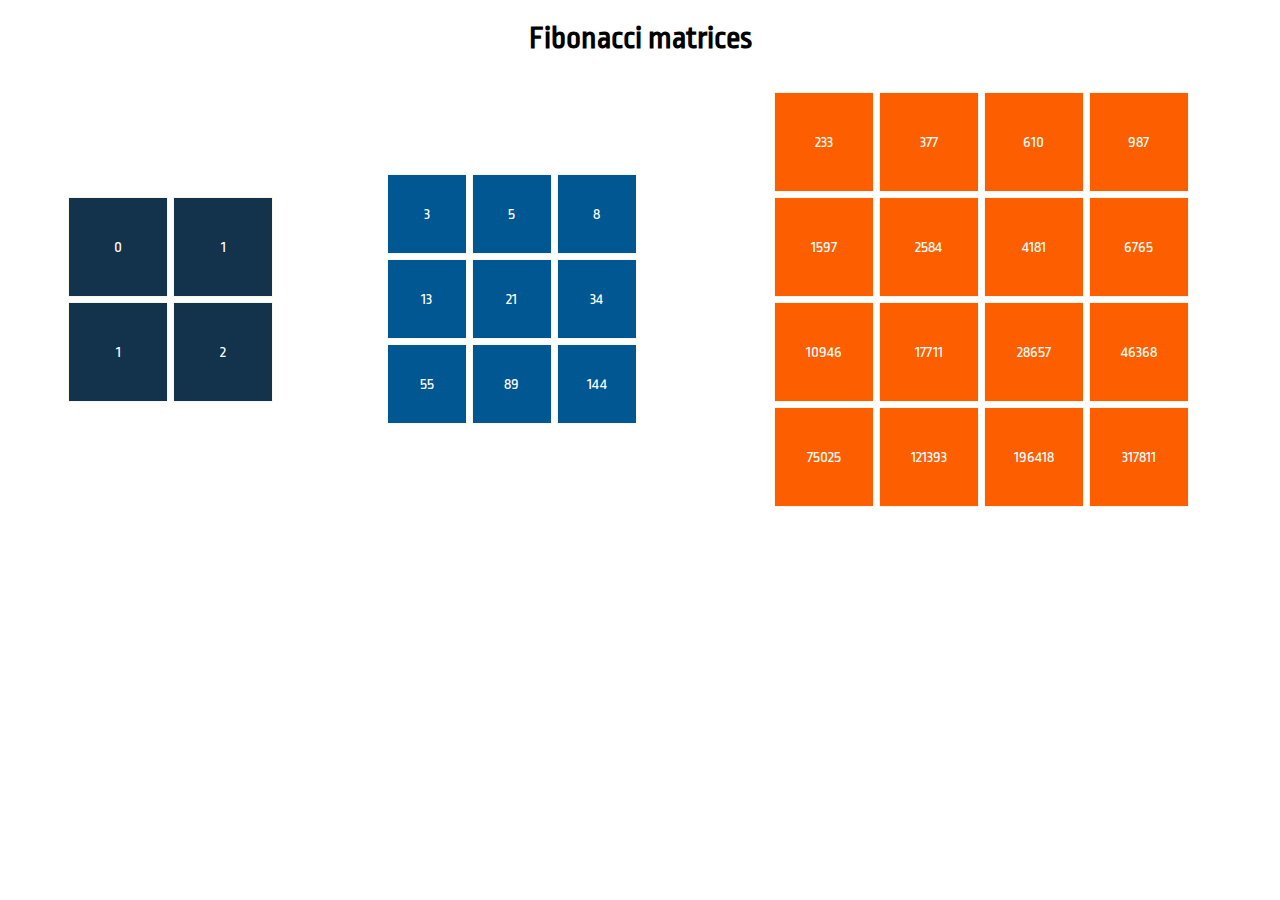
<file: index.html>
<!doctype html>
<html lang="en">
<head>
  <meta charset="UTF-8">
  <meta name="viewport"
        content="width=device-width,
          user-scalable=no,
          initial-scale=1.0,
          maximum-scale=1.0,
          minimum-scale=1.0">
  <meta http-equiv="X-UA-Compatible" content="ie=edge">
  <title>Fibonacci matrices</title>
  <link href="https://fonts.googleapis.com/css?family=Ropa+Sans&display=swap" rel="stylesheet">
  <link rel="stylesheet" href="./style.css">
</head>
<body>
  <h1 class="page_title">Fibonacci matrices</h1>
  <div class="flex_container">
    <div class="flex_item grid_container_1">
        <div class="item"></div>
        <div class="item"></div>
        <div class="item"></div>
        <div class="item"></div>
    </div>

    <div class="flex_item grid_container_2">
        <div class="item"></div>
        <div class="item"></div>
        <div class="item"></div>
        <div class="item"></div>
        <div class="item"></div>
        <div class="item"></div>
        <div class="item"></div>
        <div class="item"></div>
        <div class="item"></div>
    </div>

    <div class="flex_item grid_container_3">
        <div class="item"></div>
        <div class="item"></div>
        <div class="item"></div>
        <div class="item"></div>
        <div class="item"></div>
        <div class="item"></div>
        <div class="item"></div>
        <div class="item"></div>
        <div class="item"></div>
        <div class="item"></div>
        <div class="item"></div>
        <div class="item"></div>
        <div class="item"></div>
        <div class="item"></div>
        <div class="item"></div>
        <div class="item"></div>
    </div>
  </div>
<script type="text/javascript" src="./main.js"></script>
</body>
</html>
</file>
<file: style.css>
body {
  margin: 0;
  font-family: "Ropa Sans", sans-serif;
}

* {
  box-sizing: border-box;
}

.page_title {
  text-align: center;
  color: black;
}

.flex_container {
  display: flex;
  flex-wrap: wrap;
}

.flex_container > .flex_item {
  display: grid;
  justify-content: space-around;
  grid-gap: 5px;
  flex: 100%;
  margin: 15px;
  text-align: center;
}

.grid_container_1 > .item {
  background-color: #13334c;
  border: 1px solid #f6f6e9;
}

.grid_container_2 > .item {
  background-color: #005792;
  border: 1px solid #f6f6e9;
}

.grid_container_3 > .item {
  background-color: #fd5f00;
  border: 1px solid #f6f6e9;
}

.grid_container_1 {
  grid-template-rows: 100px 100px;
  grid-template-columns: 50% 50%;
  line-height: 100px;
  color: white;
}

.grid_container_2 {
  grid-template-columns: repeat(3, 33.33%);
  grid-template-rows: repeat(3, 66.66px);
  line-height: 66.66px;
  color: white;
}

.grid_container_3 {
  grid-template-columns: repeat(4, 25%);
  grid-template-rows: repeat(4, 50px);
  line-height: 50px;
  color: white;
}

@media (min-width: 300px) and (max-width:699px) {
  .flex_container > .flex_item {
    justify-content: center;
  }

  .flex_container > .flex_item.grid_container_1 {
    grid-template-rows: 100px 100px;
    grid-template-columns: 100px 100px;
    line-height: 100px;
  }

  .flex_container > .flex_item.grid_container_2 {
    grid-template-rows: repeat(3, 80px);
    grid-template-columns: repeat(3, 80px);
    line-height: 80px;
  }

  .flex_container > .flex_item.grid_container_3 {
    grid-template-columns: repeat(4, 25%);
    grid-template-rows: repeat(4, 80px);
    line-height: 80px;
  }
}

@media (min-width: 450px) {
  .flex_container > .flex_item.grid_container_3 {
    grid-template-columns: repeat(4, 100px);
    grid-template-rows: repeat(4, 100px);
    line-height: 100px;
  }
}
 
@media (min-width: 700px) {
  .flex_container {
    justify-content: space-around;
  }

  .flex_container > .flex_item {
    justify-content: center;
  }

  .flex_container > .flex_item.grid_container_1 {
    grid-template-rows: 100px 100px;
    grid-template-columns: 100px 100px;
    flex: 40%;
    line-height: 100px;
    align-content: center;
    justify-content: end;
  }

  .flex_container > .flex_item.grid_container_2 {
    grid-template-rows: repeat(3, 80px);
    grid-template-columns: repeat(3, 80px);
    flex: 40%;
    line-height: 80px;
    align-content: center;
    justify-content: start;
  }

  .flex_container > .flex_item.grid_container_3 {
    grid-template-columns: repeat(4, 150px);
    grid-template-rows: repeat(4, 150px);
    line-height: 150px;
  }
}

@media (min-width: 900px) {

  .flex_container > .flex_item.grid_container_1 {
    grid-template-rows: 100px 100px;
    grid-template-columns: 100px 100px;
    flex: 20%;
    line-height: 100px;
    justify-content: center;
  }

  .flex_container > .flex_item.grid_container_2 {
    grid-template-rows: repeat(3, 80px);
    grid-template-columns: repeat(3, 80px);
    flex: 20%;
    line-height: 80px;
    justify-content: center;
  }

  .flex_container > .flex_item.grid_container_3 {
    grid-template-columns: repeat(4, 100px);
    grid-template-rows: repeat(4, 100px);
    flex: 40%;
    line-height: 100px;
    justify-content: center;
  }
}
</file>
